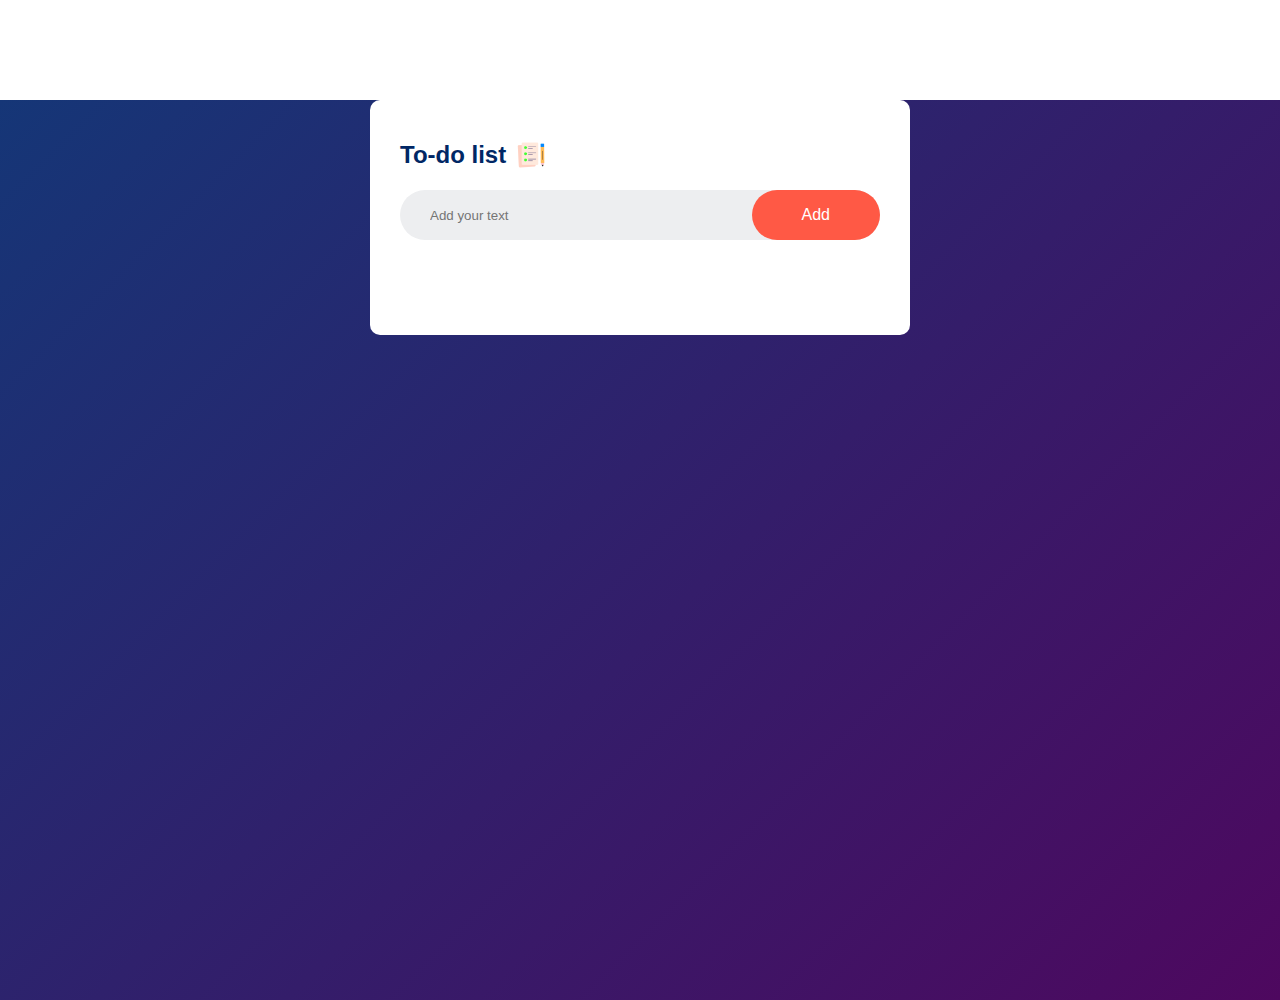
<file: To-Do List/index.html>
<!DOCTYPE html>
<html lang="en">
<head>
    <meta charset="UTF-8">
    <meta name="viewport" content="width=device-width, initial-scale=1.0">
    <title>To-Do List</title>
    <link rel="stylesheet" href="style.css">
</head>
<body>

    <div class="container">
        <div class="todo-app">
            <h2>To-do list<img src="images/icon.png" ></h2>
            <div class="row">
                <input type="text" id= "input-box" placeholder="Add your text">
                <button onclick="addTask()">Add</button>
            </div>
            <ul id = "list-container" >
            </ul>
        </div>
    </div>

    <script src="script.js"></script>
</body>
</html>
</file>
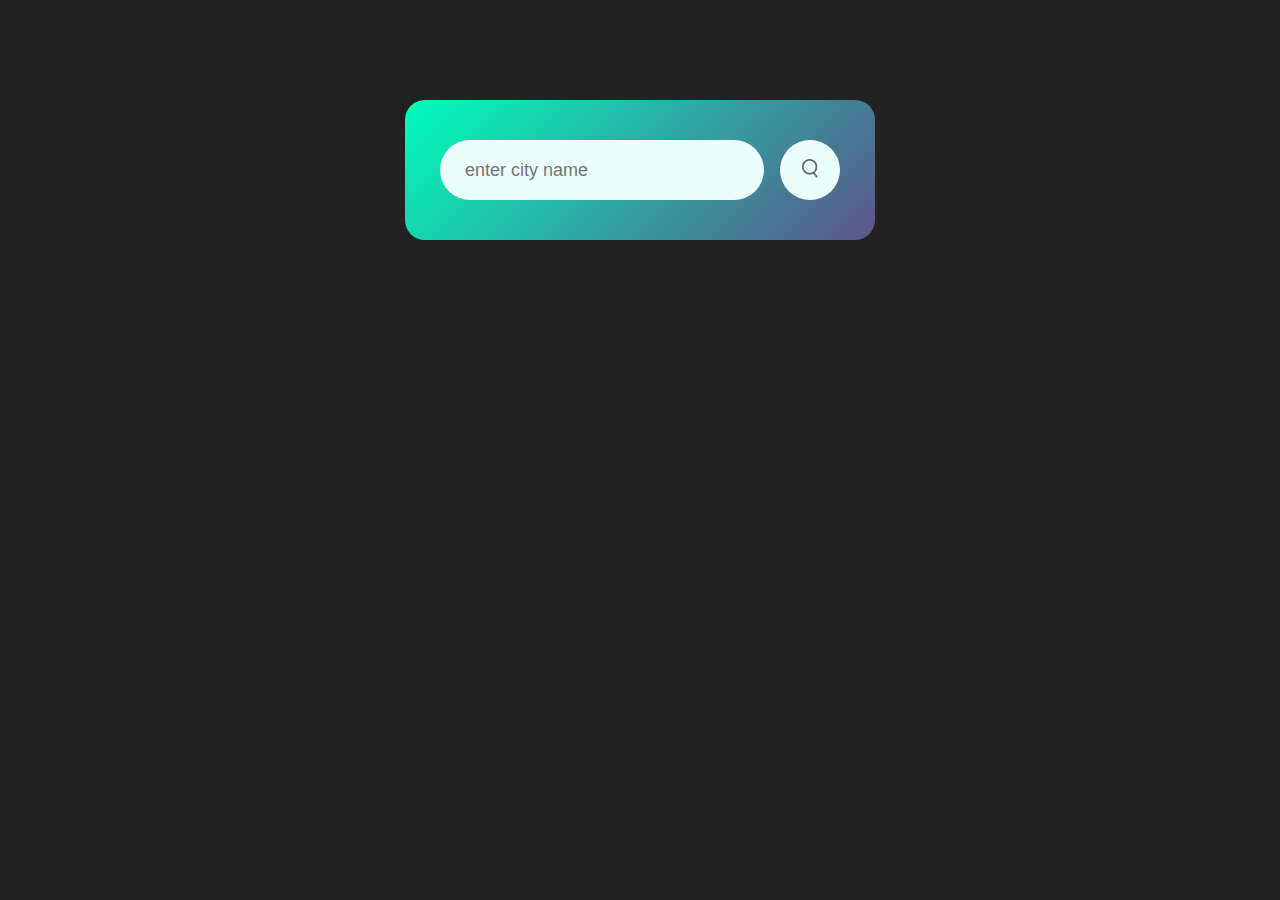
<file: Weather App/index.html>
<!DOCTYPE html>
<html lang="en">
<head>
    <meta charset="UTF-8">
    <meta name="viewport" content="width=device-width, initial-scale=1.0">
    <title>Weather App</title>
    <link rel="stylesheet" href="style.css">
</head>
<body>
    <div class="card">
        <div class="search">
            <input type="text" placeholder="enter city name" spellcheck="false">
            <button><img src="images/search.png" ></button>
        </div>
        <div class="error">
            Invalid city name
        </div>
        <div class="weather">
            <img src="images/rain.png" class="weather-icon">
            <h1 class="temp">22°c</h1>
            <h2 class="city">New York</h2>
            <div class="details">
                <div class="col">
                    <img src="images/humidity.png" >
                    <div>
                        <p class="humidity">50%</p>
                        <p>Humidity</p>
                    </div>
                </div>
                <div class="col">
                    <img src="images/wind.png" >
                    <div>
                        <p class="wind">15 km/h</p>
                        <p>Wind Speed</p>
                    </div>
                </div>
            </div>
        </div>
    </div>


    <script>
        const API_KEY = "4d85a87903fd96933c1cf50543ac4d56";
        const API_URL = "https://api.openweathermap.org/data/2.5/weather?units=metric&";

        const searchBox = document.querySelector(".search input");
        const searchBtn = document.querySelector(".search button");
        const weatherIcon = document.querySelector(".weather-icon");

        async function checkWeather(city){
            const url = API_URL + city + `&appid={API_URL}`;
            const response = await fetch(API_URL + `&q=${city}&appid=${API_KEY}`);
            
            if(response.status == 404){
                document.querySelector(".error").style.display = "block";
                document.querySelector(".weather").style.display = "none";
            }
            var data = await response.json();

            console.log(data);

            document.querySelector(".city").innerHTML = data.name;
            document.querySelector(".temp").innerHTML = Math.round(data.main.temp) + "°c";
            document.querySelector(".humidity").innerHTML = data.main.humidity + "%"; 
            document.querySelector(".wind").innerHTML = data.wind.speed + " km/h";

            if(data.weather[0].main === "Clouds"){
                weatherIcon.src = "images/clouds.png";
            }else if(data.weather[0].main === "Clear"){
                weatherIcon.src = "images/clear.png";
            }else if(data.weather[0].main === "Rain"){
                weatherIcon.src = "images/rain.png";
            }else if(data.weather[0].main === "Drizzle"){
                weatherIcon.src = "images/drizzle.png";
            }else if(data.weather[0].main === "Mist"){
                weatherIcon.src = "images/mist.png";
            }

            document.querySelector(".weather").style.display = "block";
        }
 
        searchBtn.addEventListener("click", function(){
            const city = searchBox.value;
            checkWeather(city);
        });

    </script>

</body>
</html>
</file>
<file: To-Do List/style.css>
*{
    margin: 0;
    padding: 0;
    font-family: 'Poppins',sans-serif;
    box-sizing: border-box;
}

.container{
    width: 100%;
    min-height: 100vh;
    background: linear-gradient(135deg,#153677,#4e085f);
}

.todo-app{
    width: 100%;
    max-width: 540px;
    background: #fff;
    margin: 100px auto 20px;
    padding: 40px 30px 70px;
    border-radius: 10px;
}

.todo-app h2{
    color: #002765;
    display: flex;
    align-items: center;
    margin-bottom: 20px;
}

.todo-app h2 img{
    width: 30px;
    margin-left: 10px;
}

.row{
    display: flex;
    align-items: center;
    justify-content: center;
    background: #edeef0;
    border-radius: 30px;
    padding-left: 20px;
    margin-bottom: 25px;
}

input{
    flex: 1;
    border: none;
    outline: none;
    background: transparent;
    padding: 10px;
    font-weight: 14px;
}

button {
    border: none;
    outline: none;
    padding: 16px 50px;
    background: #ff5945;
    color: #fff;
    font-size: 16px;
    cursor: pointer;
    border-radius: 40px;
}

ul li{
    list-style: none;
    font-size: 17px;
    padding : 12px 8px 12px 50px;
    user-select: none;
    cursor: pointer;
    position: relative;
}

ul li::before{
    content: "";
    position: absolute;
    height: 28px;
    width: 28px;
    border-radius: 50%;
    background-image: url(images/unchecked.png);
    background-size: cover;
    background-position: center;
    top: 12px;
    left: 8px;
}

ul li.checked{
    color: #555;
    text-decoration: line-through;
}

ul li.checked::before{
    background-image: url(images/checked.png);
}

ul li span{
    position: absolute;
    right: 0px;
    top: 5px;
    width: 40px;
    height: 40px;
    font-size: 22px;
    color: #555;
    line-height: 40px;
    text-align: center;
    border-radius: 50px;
}

ul li span:hover{
    background: #edeef0;
}
</file>
<file: Weather App/style.css>
*{
    margin: 0;
    padding: 0;
    font-family: 'Poppins',sans-serif;
    box-sizing: border-box;
}

body{
    background-color: #222;
}

.card{
    width: 90%;
    max-width: 470px;
    background: linear-gradient(135deg,#00feba,#5b548a);
    color: #fff;
    margin: 100px auto 0;
    border-radius: 20px;
    padding: 40px 35px;
    text-align: center;
}

.search{
    width: 100%;
    display: flex;
    align-items: center;
    justify-content: center;
}

.search input{
    border: 0;
    outline: 0;
    background: #ebfffc;
    color: #555;
    padding: 10px 25px;
    height: 60px;
    border-radius: 30px;
    flex: 1;
    margin-right: 16px;
    font-size: 18px;
}

.search button{
    border: 0;
    outline: 0;
    background: #ebfffc;
    border-radius: 50%;
    width: 60px;
    height: 60px;
    cursor: pointer;
}

.search button img{
    width: 16px;
}

.weather-icon{
    width: 170px;
    margin-top: 30px;
}

.weather h1{
    font-size: 45px;
    font-weight: 400;
    margin-top: -10px;
}

.details{
    display: flex;
    align-items: center;
    justify-content: space-between;
    padding: 0 20px;
    margin-top: 50px;
}

.col{
    display: flex;
    align-items: center;
    text-align: left;
}

.col img{
    width: 40px;
    margin-right: 10px;
}

.humidity, .wind{
    font-size: 28px;
    margin-top: -6px;
}

.weather{
    display: none;
}

.error{
    text-align: left;
    margin-left: 10px;
    font-size: 14px;
    margin-top: 10px;
    display: none;
}
</file>
